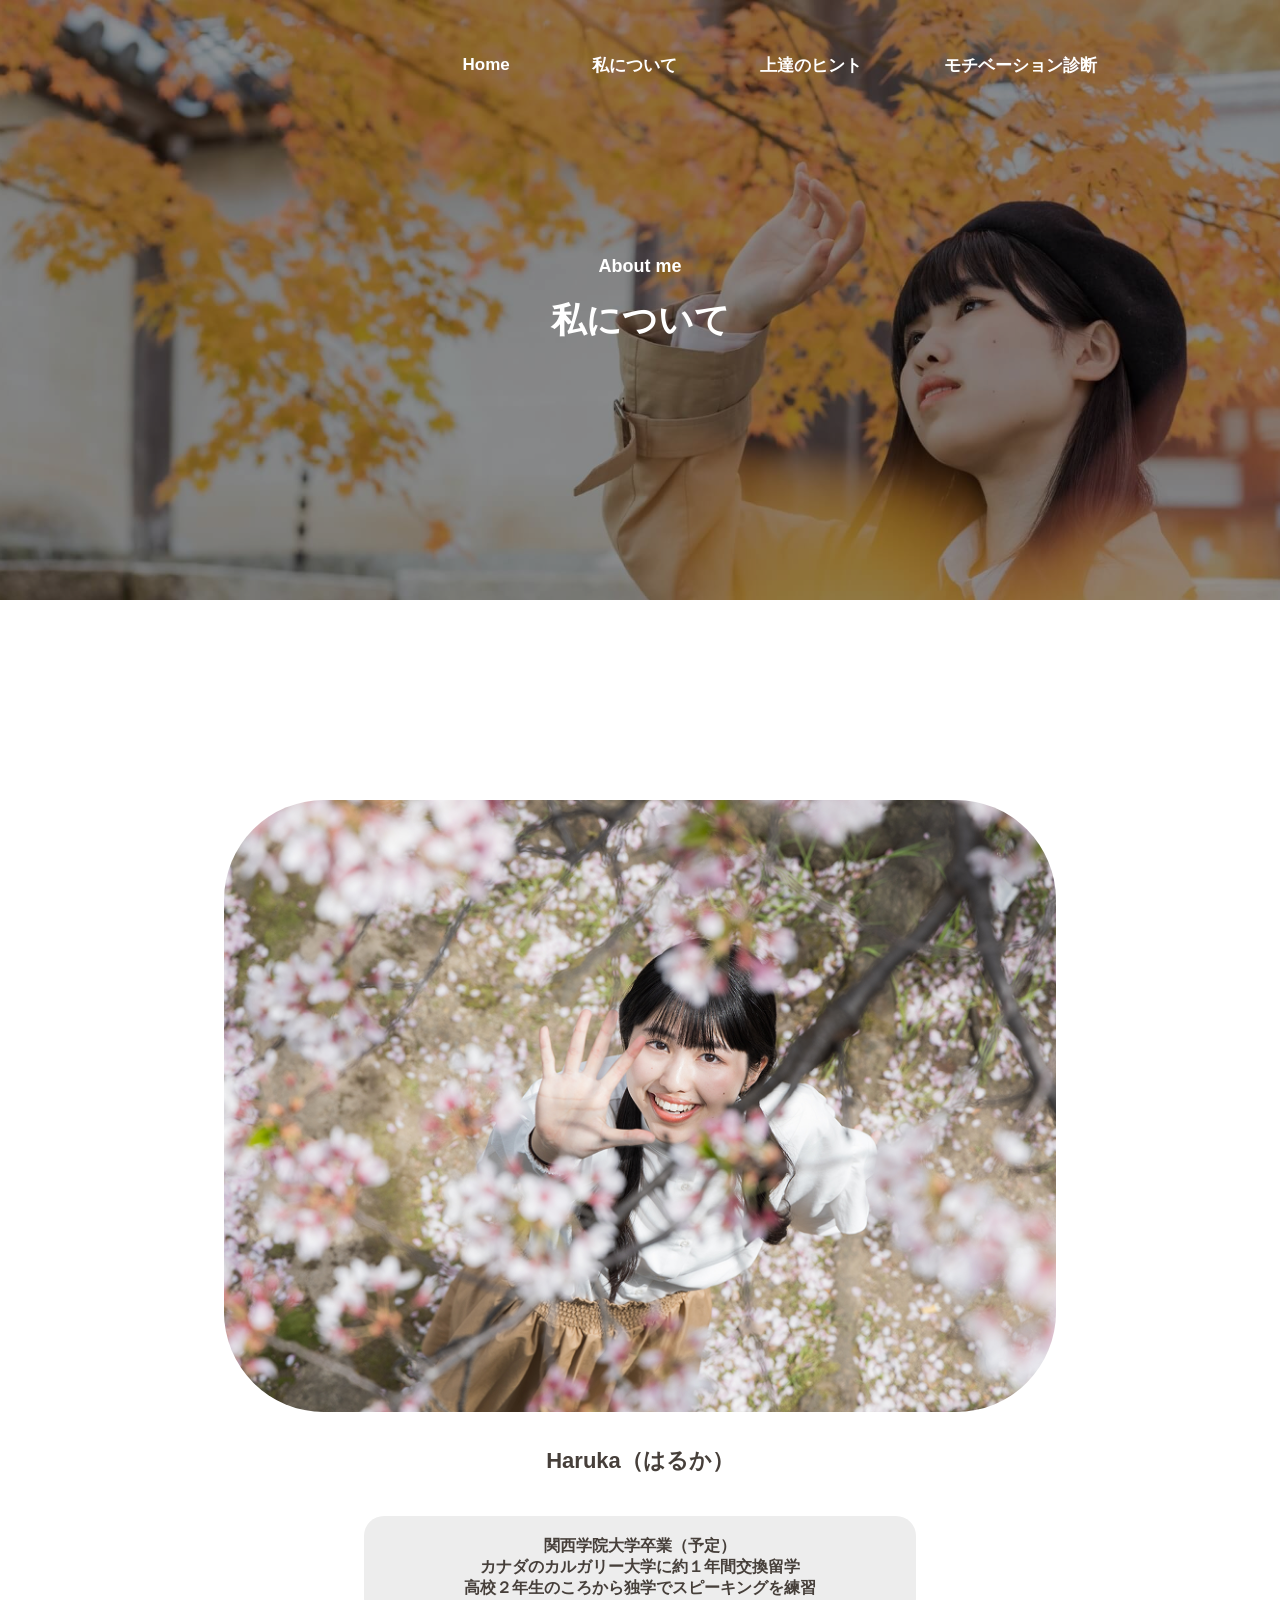
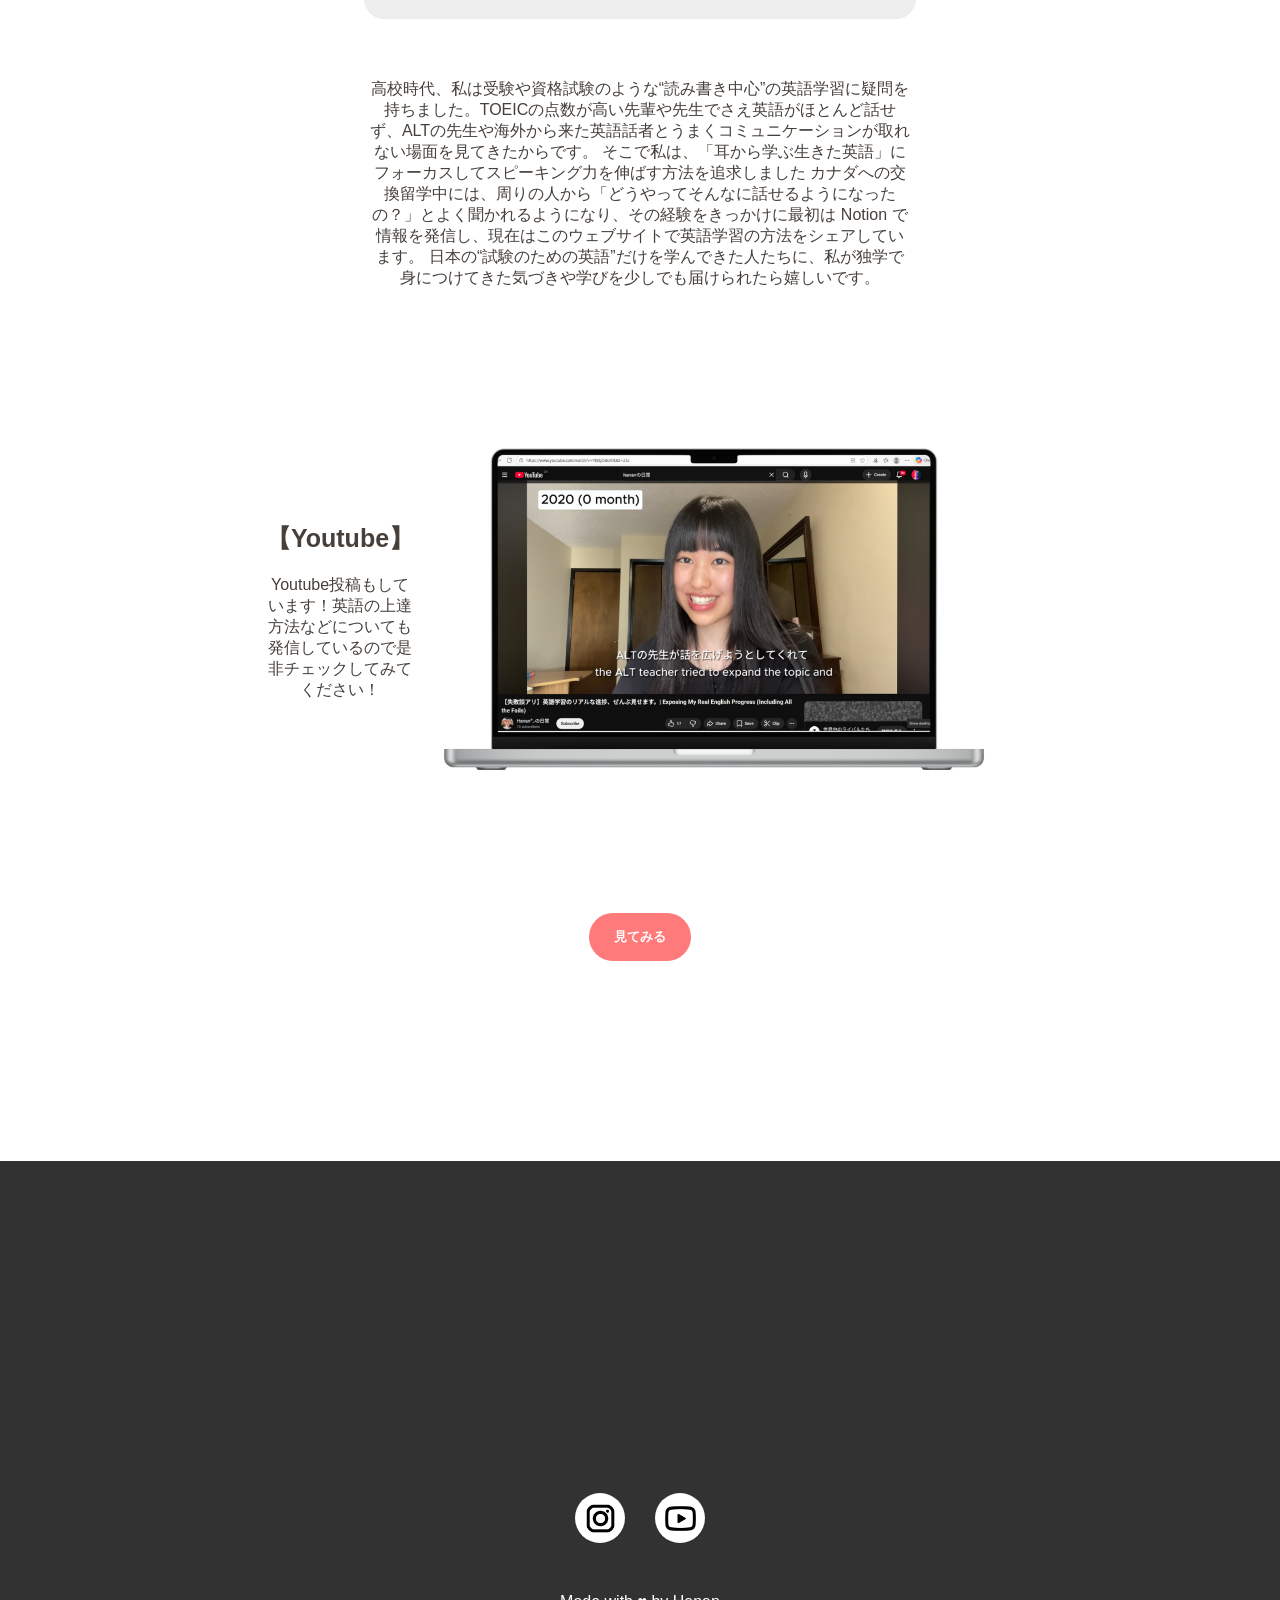
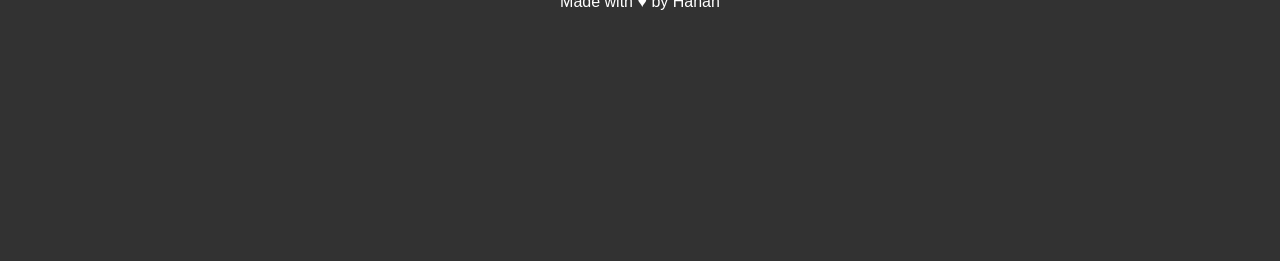
<file: aboutme.html>
<!DOCTYPE html>
<html lang="en">
<head>
    <meta charset="UTF-8">
    <meta name="viewport" content="width=device-width, initial-scale=1.0">
    <title>Document</title>
    <link rel="stylesheet" href="style/general.css">
    <link rel="stylesheet" href="style/nav.css">
    <link rel="stylesheet" href="style/footer.css">
    <link rel="stylesheet" href="style/hero-second.css">
    <link rel="stylesheet" href="style/motivation.css">
    <link rel="stylesheet" href="style/aboutme.css">
</head>
<body>

    <header class="nav">
            <div class="blank">
                
            </div>
        <div class="nav-content">
            
            <a href="index.html">
            <div class="home">
                Home
            </div>
            </a>
            <a href="aboutme.html">
            <div class="about-me">
                私について
            </div>
            </a>
            <a href="tips.html">
            <div class="tips">
                上達のヒント
            </div>
            </a>
            <a href="motivation.html">
            <div class="quiz">
                モチベーション診断
            </div>
            </a>
            
        </div>
    </header>

    <div class="hero-title">

        <div class="tips-subtitle">
            About me
        </div>

        <div class="tips-title">
            私について
        </div>

    </div>

    <div class="whole-section ">

        <div class="profile-container">
            <img class="profile" src="hero/profile.png" alt="">
        </div>

        <div class="myname">
            Haruka（はるか）
        </div>

        <div class="history">
            <div>関西学院大学卒業（予定）</div>
            <div>カナダのカルガリー大学に約１年間交換留学</div>
            <div>高校２年生のころから独学でスピーキングを練習</div>
        </div>

        <div class="details">
            高校時代、私は受験や資格試験のような“読み書き中心”の英語学習に疑問を持ちました。TOEICの点数が高い先輩や先生でさえ英語がほとんど話せず、ALTの先生や海外から来た英語話者とうまくコミュニケーションが取れない場面を見てきたからです。
            そこで私は、「耳から学ぶ生きた英語」にフォーカスしてスピーキング力を伸ばす方法を追求しました カナダへの交換留学中には、周りの人から「どうやってそんなに話せるようになったの？」とよく聞かれるようになり、その経験をきっかけに最初は Notion で情報を発信し、現在はこのウェブサイトで英語学習の方法をシェアしています。
            日本の“試験のための英語”だけを学んできた人たちに、私が独学で身につけてきた気づきや学びを少しでも届けられたら嬉しいです。
        </div>




        <div class="youtube-con">
            
            <div class="youtube-container">
                <div class="text-container">
                    <div class="youtube">
                        【Youtube】
                    </div>
                    <div>
                        Youtube投稿もしています！英語の上達方法などについても発信しているので是非チェックしてみてください！
                    </div>
                </div>

                <div class="video-container">
                    <img class="video" src="picture/Untitled design (5).png" alt="">
                </div>
                
            </div>

            <a href="https://youtube.com/@hanan-dailylife?si=jyUgmXp4nMcUniFs">
                <div>
                    <button class="button-youtube">
                        見てみる
                    </button>
                </div>
            </a>

        </div>





    </div>

















    <footer class="footer">
        

        <div class="footer-flexbox">
            <div class="footer-flexbox-second">

                <div class="footer-icons">
                    <a href="https://www.instagram.com/mikanharuka/">
                    <div class="footer-insta">
                        <img class="footer-img" src="picture/flowbite--instagram-solid.png" alt="">
                    </div>
                    </a>

                    <a href="https://youtube.com/@hanan-dailylife?si=mAA1ZLedmmqR9zap">
                    <div class="footer-insta">
                        <img class="footer-img" src="picture/mingcute--youtube-line.png" alt="">
                    </div>
                    </a>
                </div>

                <div>
                    Made with ♥ by Hanan
                </div>
            
            </div>
    </div>



    </footer>























    
</body>
</html>
</file>
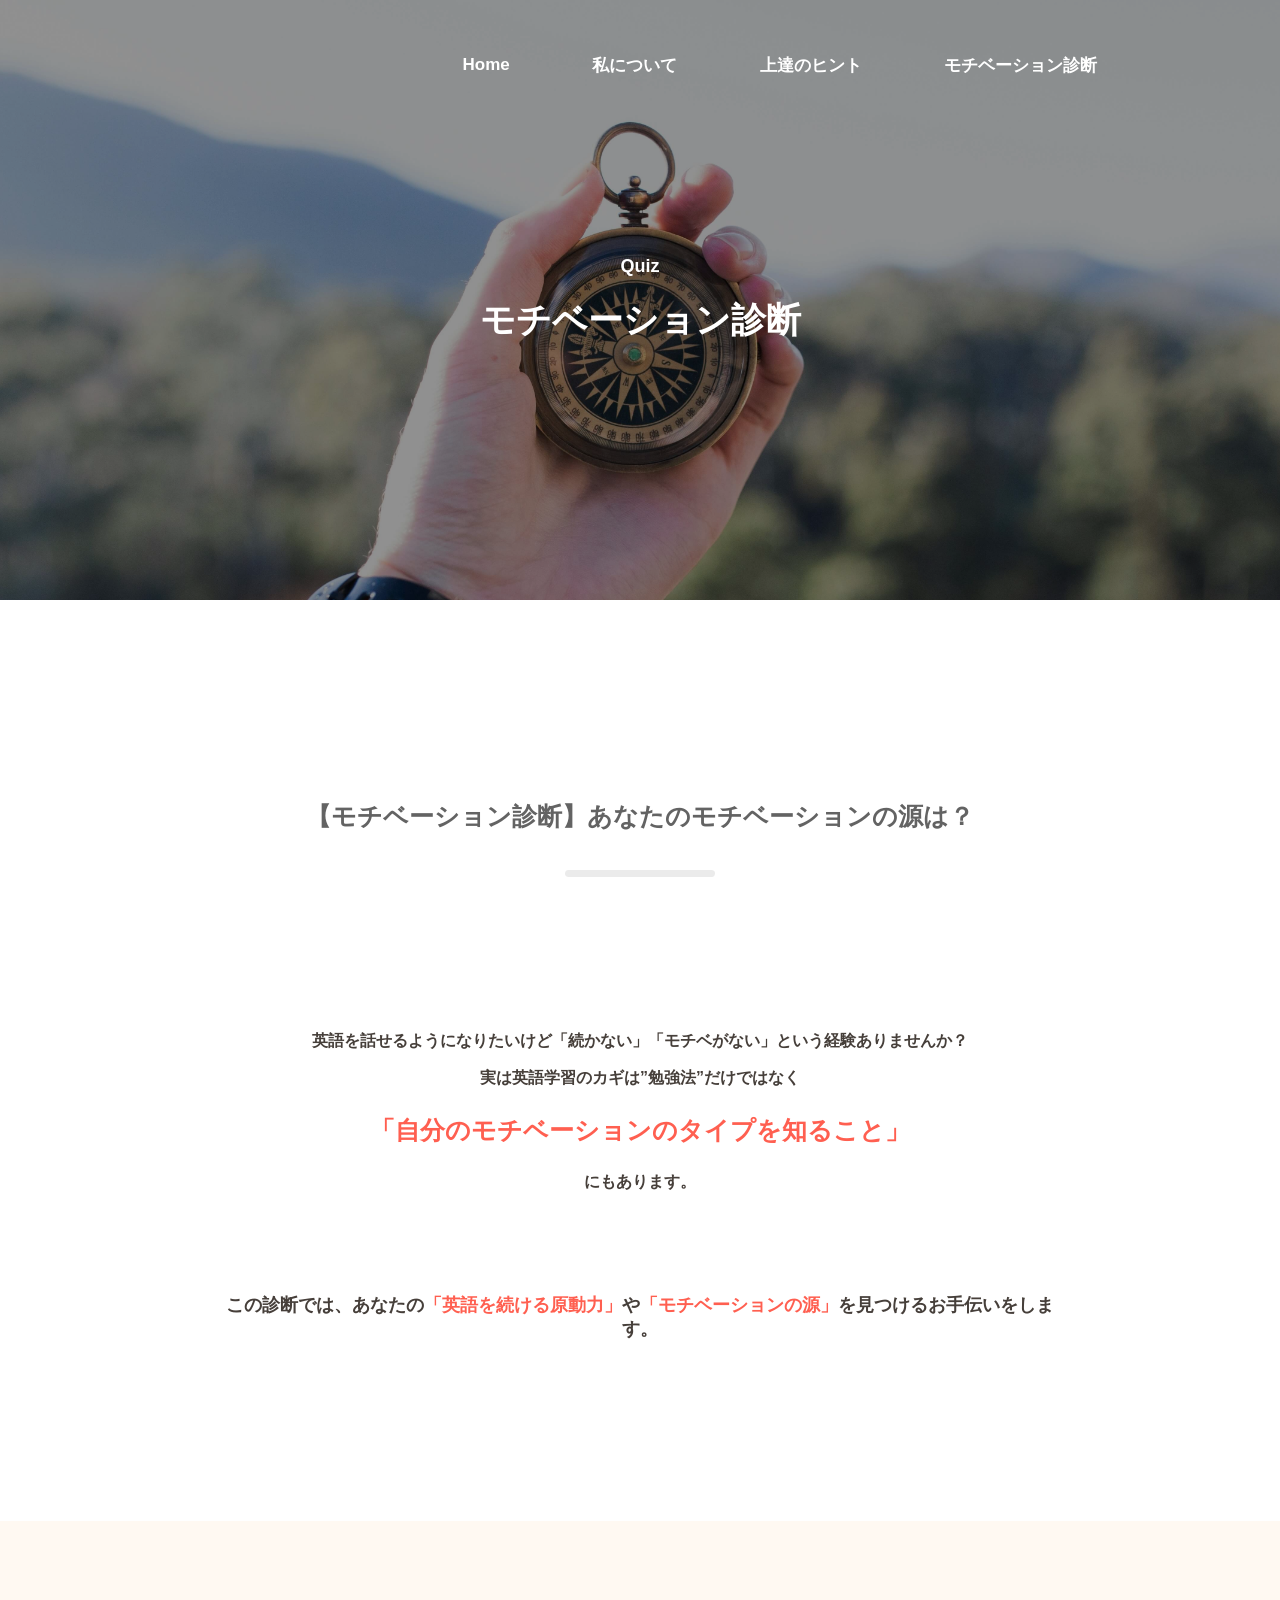
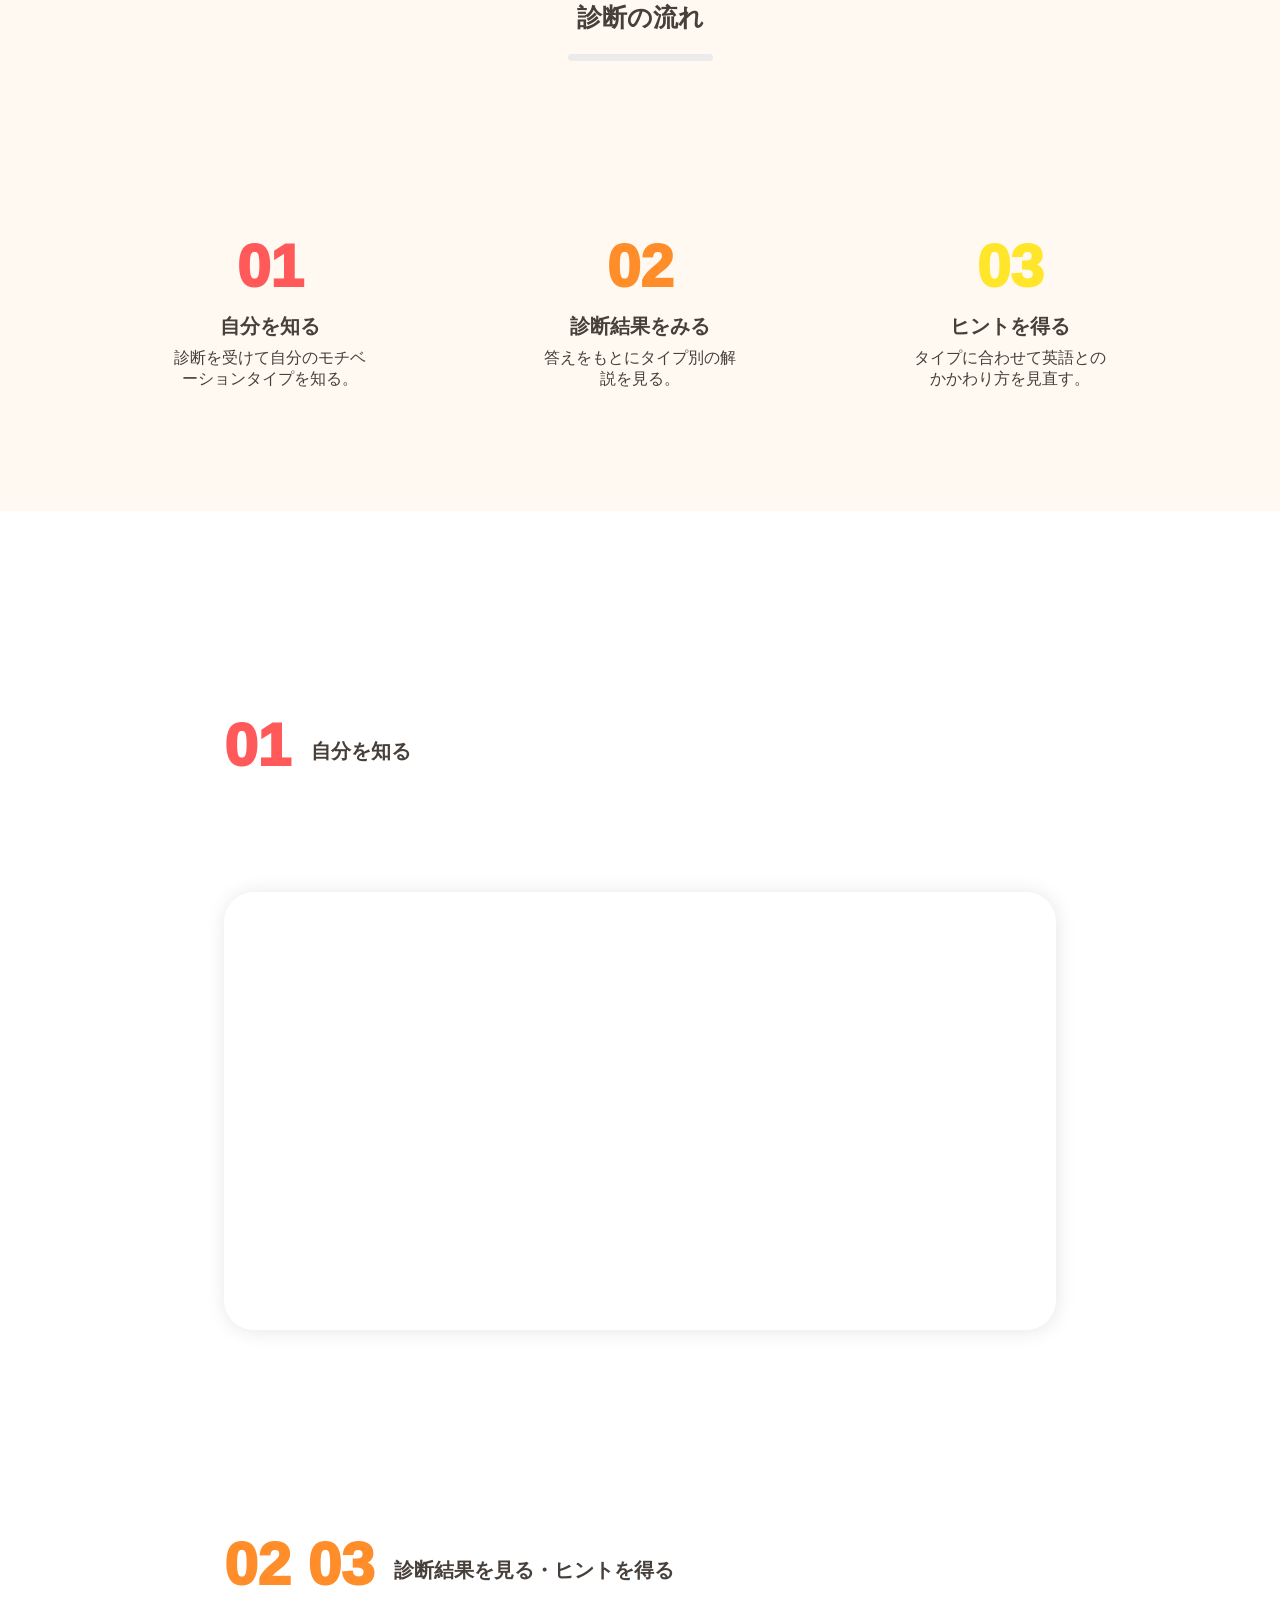
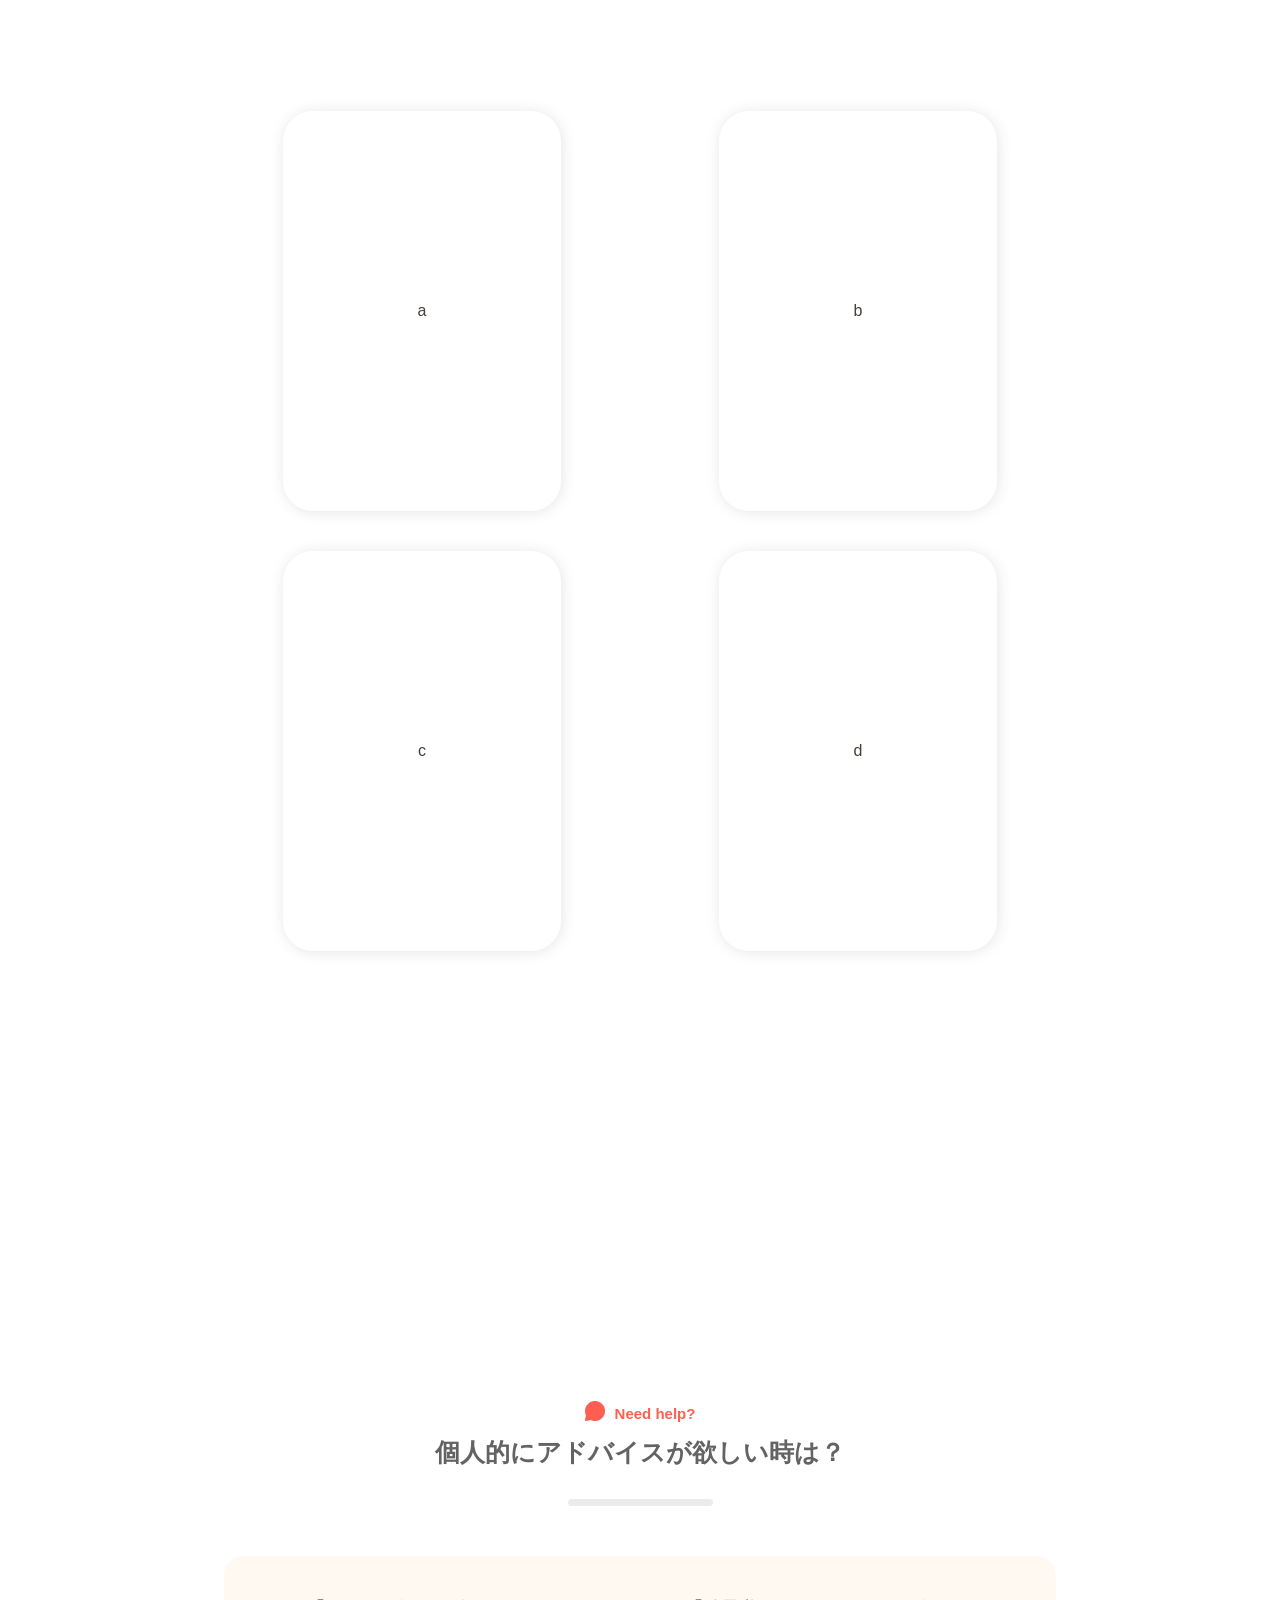
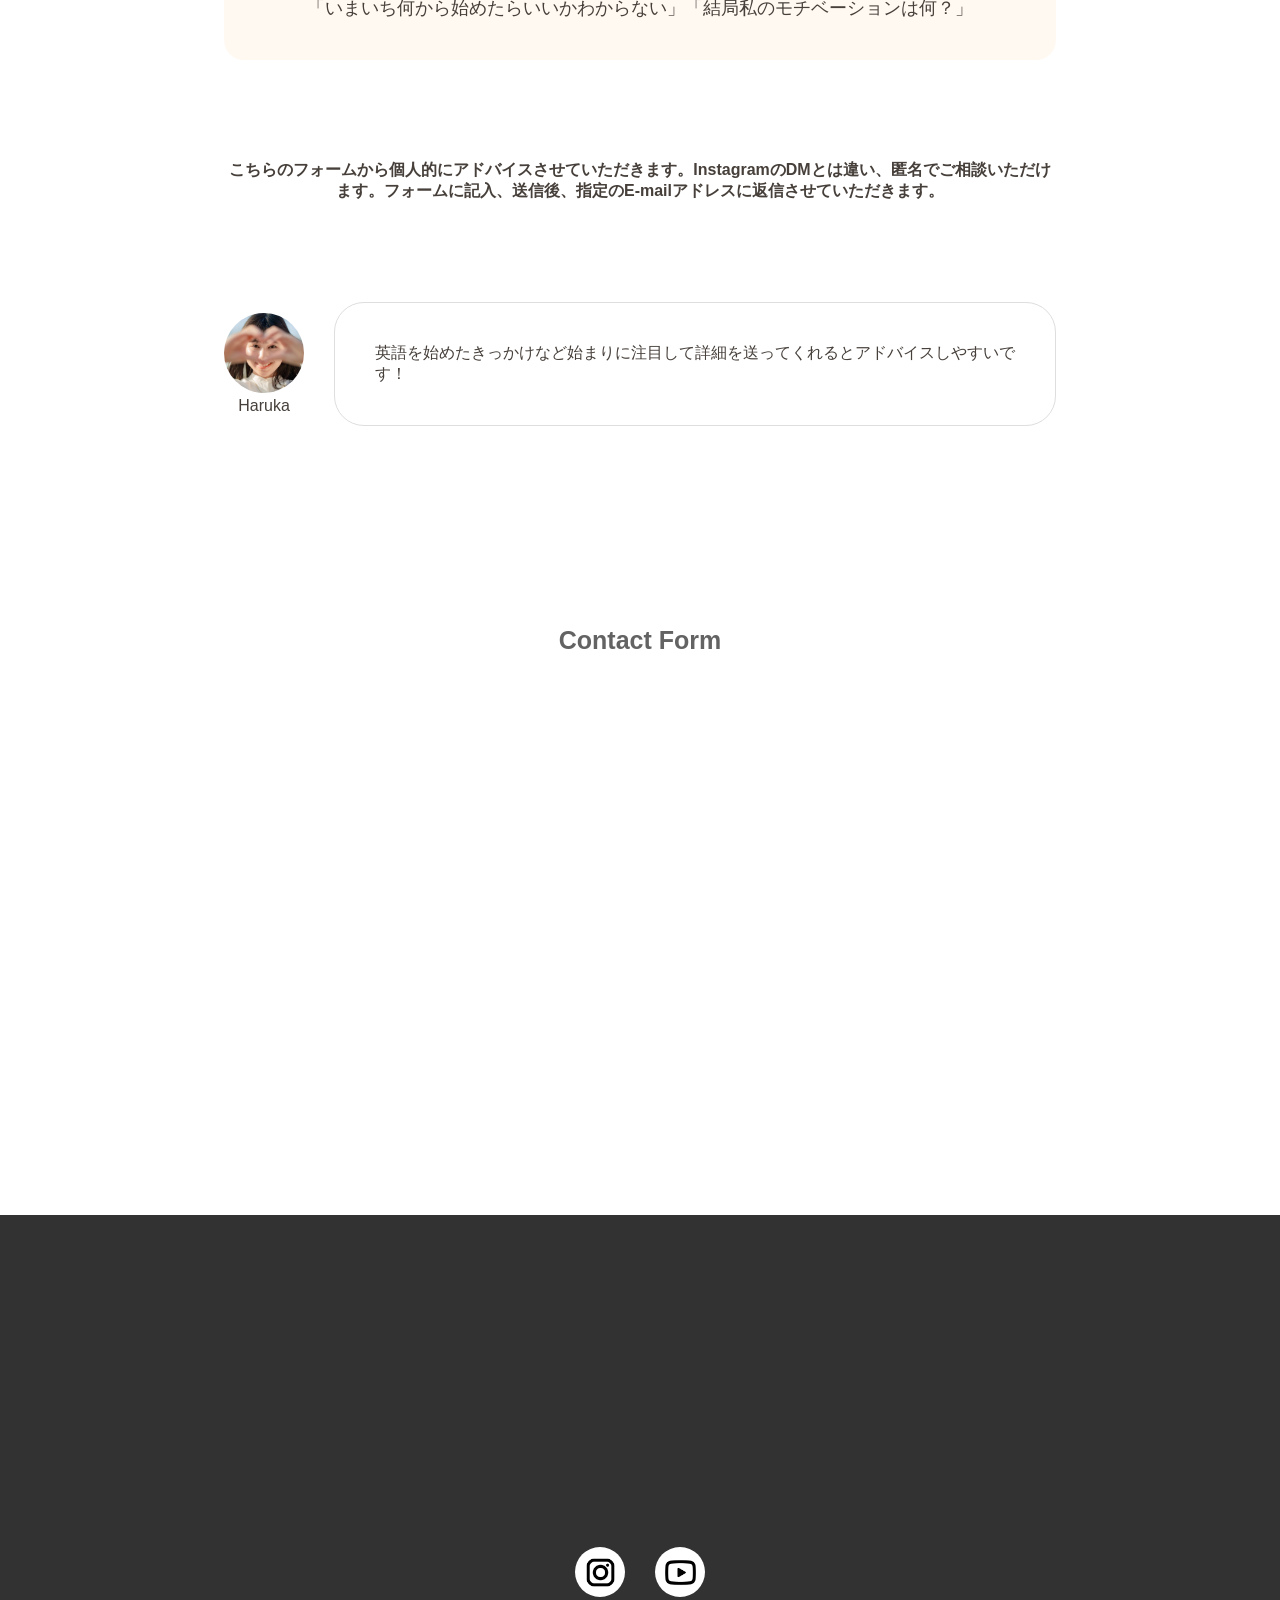
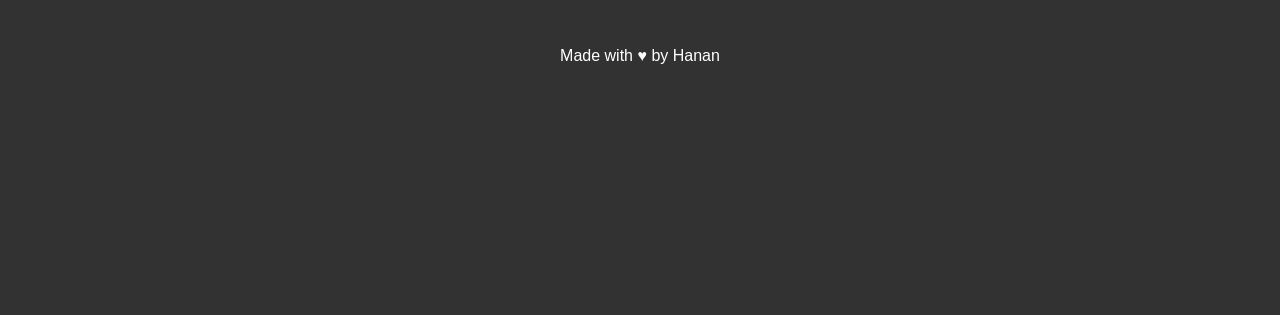
<file: motivation.html>
<!DOCTYPE html>
<html lang="en">
<head>
    <meta charset="UTF-8">
    <meta name="viewport" content="width=device-width, initial-scale=1.0">
    <title>モチベーション診断_あなたのモチベーションの源は？</title>
     <link rel="stylesheet" href="style/general.css">
    <link rel="stylesheet" href="style/nav.css">
    <link rel="stylesheet" href="style/footer.css">
    <link rel="stylesheet" href="style/motivation.css">
    <link rel="stylesheet" href="style/hero-second.css">

</head>
<body>
    
    <header class="nav">
            <div class="blank">
                
            </div>
        <div class="nav-content">
            
            <a href="index.html">
            <div class="home">
                Home
            </div>
            </a>
            <a href="aboutme.html">
            <div class="about-me">
                私について
            </div>
            </a>
            <a href="tips.html">
            <div class="tips">
                上達のヒント
            </div>
            </a>
            <a href="motivation.html">
            <div class="quiz">
                モチベーション診断
            </div>
            </a>
            
        </div>
    </header>

    <div class="hero-title">

        <div class="tips-subtitle">
            Quiz
        </div>

        <div class="tips-title">
            モチベーション診断
        </div>

    </div>

    <div class="whole-section">
        <div class="main-title">
            【モチベーション診断】あなたのモチベーションの源は？
        </div>

        <div class="line-container">
            <div class="line">
                <img class="line-pic" src="picture/line1.png" alt="">
            </div>
        </div>

        <div class="main-subtitle">英語を話せるようになりたいけど「続かない」「モチベがない」という経験ありませんか？

        <p>実は英語学習のカギは”勉強法”だけではなく
        </p>

        <p class="highlight-second">「自分のモチベーションのタイプを知ること」</p>
        
        にもあります。
        </div>

        <div class="second-subtitle">
            この診断では、あなたの<span class="highlight">「英語を続ける原動力」</span>や<span class="highlight">「モチベーションの源」</span>を見つけるお手伝いをします。
        </div>
    </div>


        <div class="flow-entire-flexbox">


            <div class="flow-title">
                <div class="flow-text-title">
                    診断の流れ
                </div>
                <div>
                    <img class="line" src="picture/line3.png" alt="">
                </div>
            </div>

            <div class="flow-flexbox">

                <div class="number-container">
                    <div class="number">
                        01
                    </div>

                    <div class="number-title">
                        自分を知る
                    </div>

                    <div class="number-subtitle">
                        診断を受けて自分のモチベーションタイプを知る。
                    </div>
                </div>


                <div class="number-container">
                    <div class="number-second">
                        02
                    </div>

                    <div class="number-title">
                        診断結果をみる
                    </div>

                    <div class="number-subtitle">
                        答えをもとにタイプ別の解説を見る。
                    </div>
                </div>


                <div class="number-container">
                    <div class="number-third">
                        03
                    </div>

                    <div class="number-title">
                        ヒントを得る
                    </div>

                    <div class="number-subtitle">
                        タイプに合わせて英語とのかかわり方を見直す。

                    </div>
                </div>
            
            </div>

        </div>
        




        <div class="whole-section">


            <div class="first-flow-number">

                <div class="number">
                    01
                </div>

                <div class="first-flow-title">
                自分を知る
                </div>
            </div>



            <div class="survey">
                <iframe data-tally-src="https://tally.so/embed/w8v26x?alignLeft=1&hideTitle=1&transparentBackground=1&dynamicHeight=1" loading="lazy" width="100%" height="334" frameborder="0" marginheight="0" marginwidth="0" title="モチベーション診断"></iframe>
<script>var d=document,w="https://tally.so/widgets/embed.js",v=function(){"undefined"!=typeof Tally?Tally.loadEmbeds():d.querySelectorAll("iframe[data-tally-src]:not([src])").forEach((function(e){e.src=e.dataset.tallySrc}))};if("undefined"!=typeof Tally)v();else if(d.querySelector('script[src="'+w+'"]')==null){var s=d.createElement("script");s.src=w,s.onload=v,s.onerror=v,d.body.appendChild(s);}</script>
            </div>



            <div class="first-flow-number">

                <div class="number-second">
                    02 03
                </div>

                <div class="first-flow-title">
                診断結果を見る・ヒントを得る
                </div>
            </div>

            <div class="result-container ">

                <div class="result-card">
                    a

                </div>

                <div class="result-card">
                    b

                </div>
                
                <div class="result-card">
                    c

                </div>
                
                <div class="result-card">
                    d

                </div>

            </div>


    
            <div class="flexbox-help-subtitle">
                <div>
                    <img class="comment" src="picture/comment.png" alt="">
                </div>

                <div class="need-help">
                    Need help?
                </div>
            </div>

            <div class="help-title">
                個人的にアドバイスが欲しい時は？
            </div>

            <div class="line-container" >
                <img src="picture/line4.png" alt="">
            </div>

            <div class="help-comment">
                「いまいち何から始めたらいいかわからない」「結局私のモチベーションは何？」
            </div>

            <div class="help-text">
                こちらのフォームから個人的にアドバイスさせていただきます。InstagramのDMとは違い、匿名でご相談いただけます。フォームに記入、送信後、指定のE-mailアドレスに返信させていただきます。
            </div>

        

            <div class="flexbox-help">
                <div class="haruka">
                    <div>
                        <img class="profile" src="picture/profile (2).jpg" alt="">
                    </div>
                    <div class="haruka-name">
                        Haruka
                    </div>
                </div>

                <div class="profile-comment">
                    英語を始めたきっかけなど始まりに注目して詳細を送ってくれるとアドバイスしやすいです！
                </div>
            </div>

            <div class="contact-text">
                Contact Form
            </div>

            <div class="contact">
                <iframe data-tally-src="https://tally.so/embed/3NKMkb?alignLeft=1&hideTitle=1&transparentBackground=1&dynamicHeight=1" loading="lazy" width="100%" height="276" frameborder="0" marginheight="0" marginwidth="0" title="Contact form
                "></iframe>
                <script>var d=document,w="https://tally.so/widgets/embed.js",v=function(){"undefined"!=typeof Tally?Tally.loadEmbeds():d.querySelectorAll("iframe[data-tally-src]:not([src])").forEach((function(e){e.src=e.dataset.tallySrc}))};if("undefined"!=typeof Tally)v();else if(d.querySelector('script[src="'+w+'"]')==null){var s=d.createElement("script");s.src=w,s.onload=v,s.onerror=v,d.body.appendChild(s);}</script>
            </div>





















        </div>


        <footer class="footer">
        

        <div class="footer-flexbox">
            <div class="footer-flexbox-second">

                <div class="footer-icons">
                    <a href="https://www.instagram.com/mikanharuka/">
                    <div class="footer-insta">
                        <img class="footer-img" src="picture/flowbite--instagram-solid.png" alt="">
                    </div>
                    </a>

                    <a href="https://youtube.com/@hanan-dailylife?si=mAA1ZLedmmqR9zap">
                    <div class="footer-insta">
                        <img class="footer-img" src="picture/mingcute--youtube-line.png" alt="">
                    </div>
                    </a>
                </div>

                <div>
                    Made with ♥ by Hanan
                </div>
            
            </div>
    </div>



    </footer>

























    




</body>
</html>
</file>
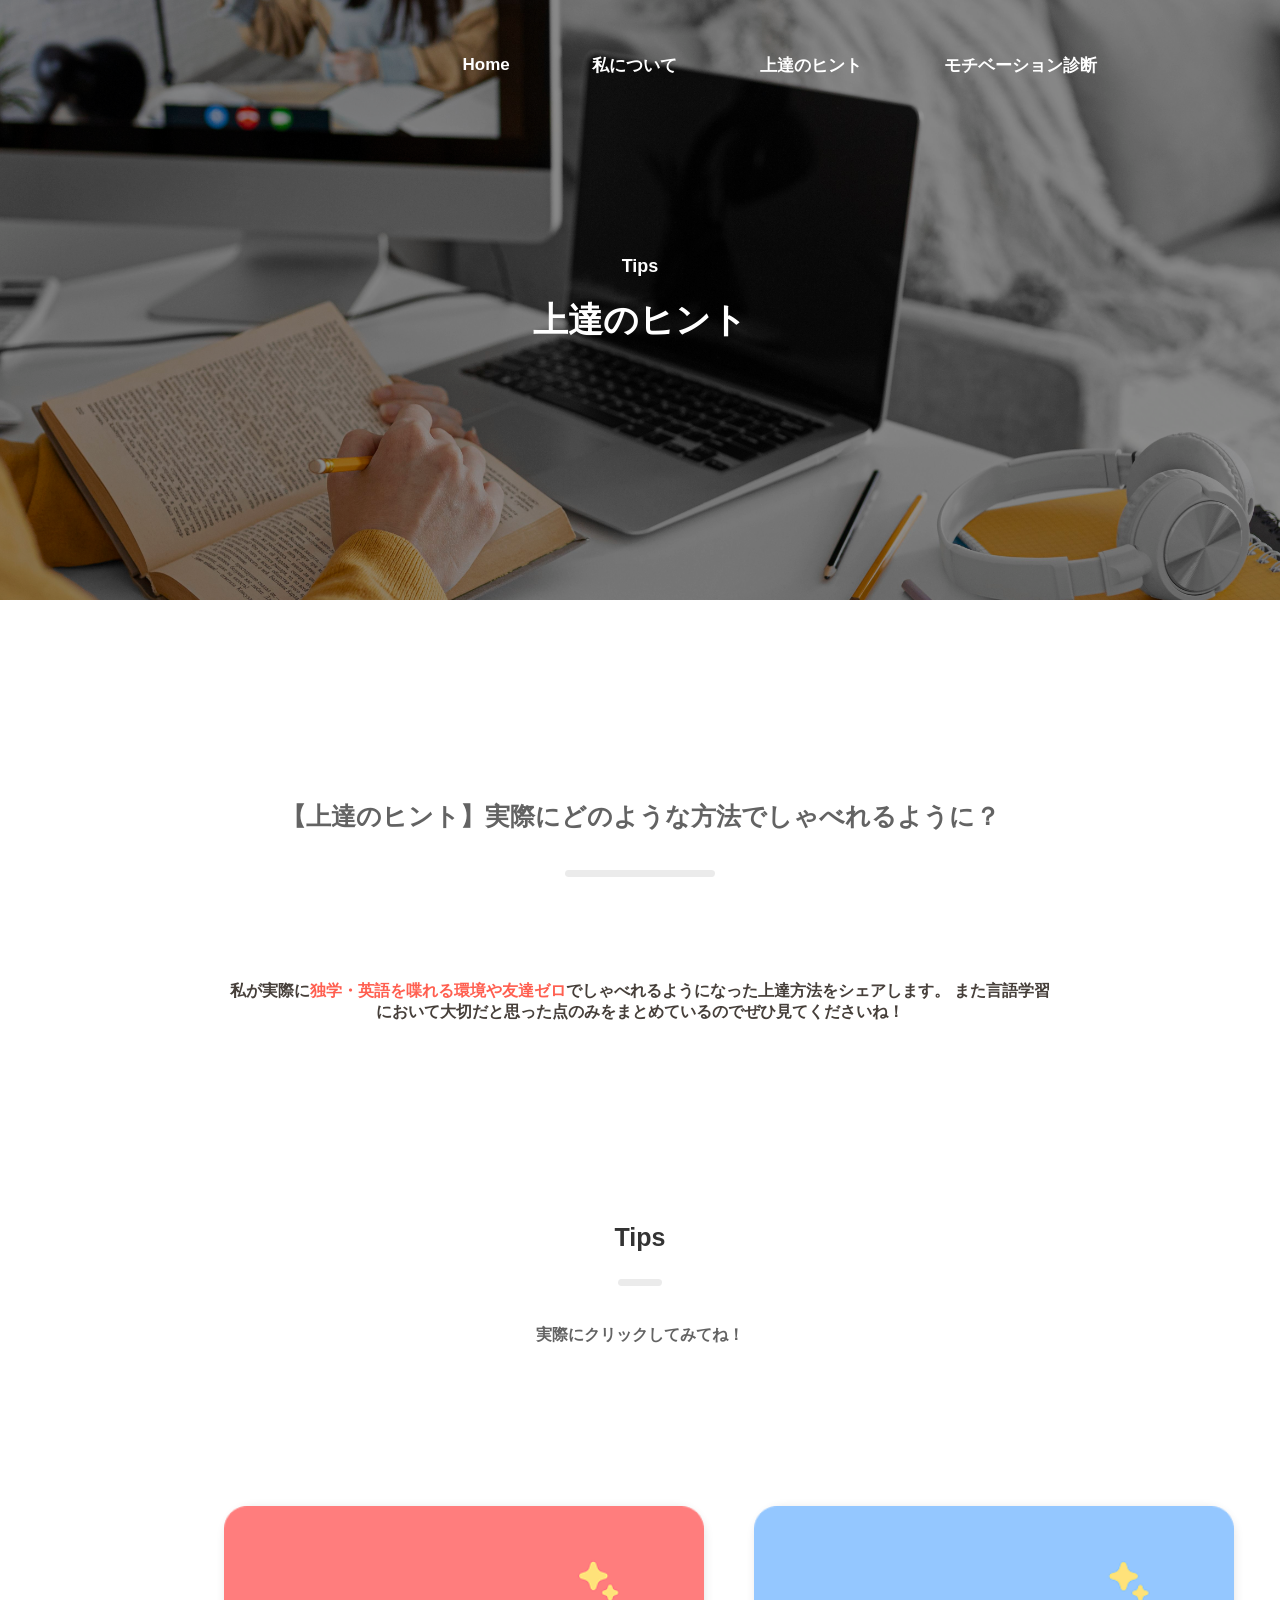
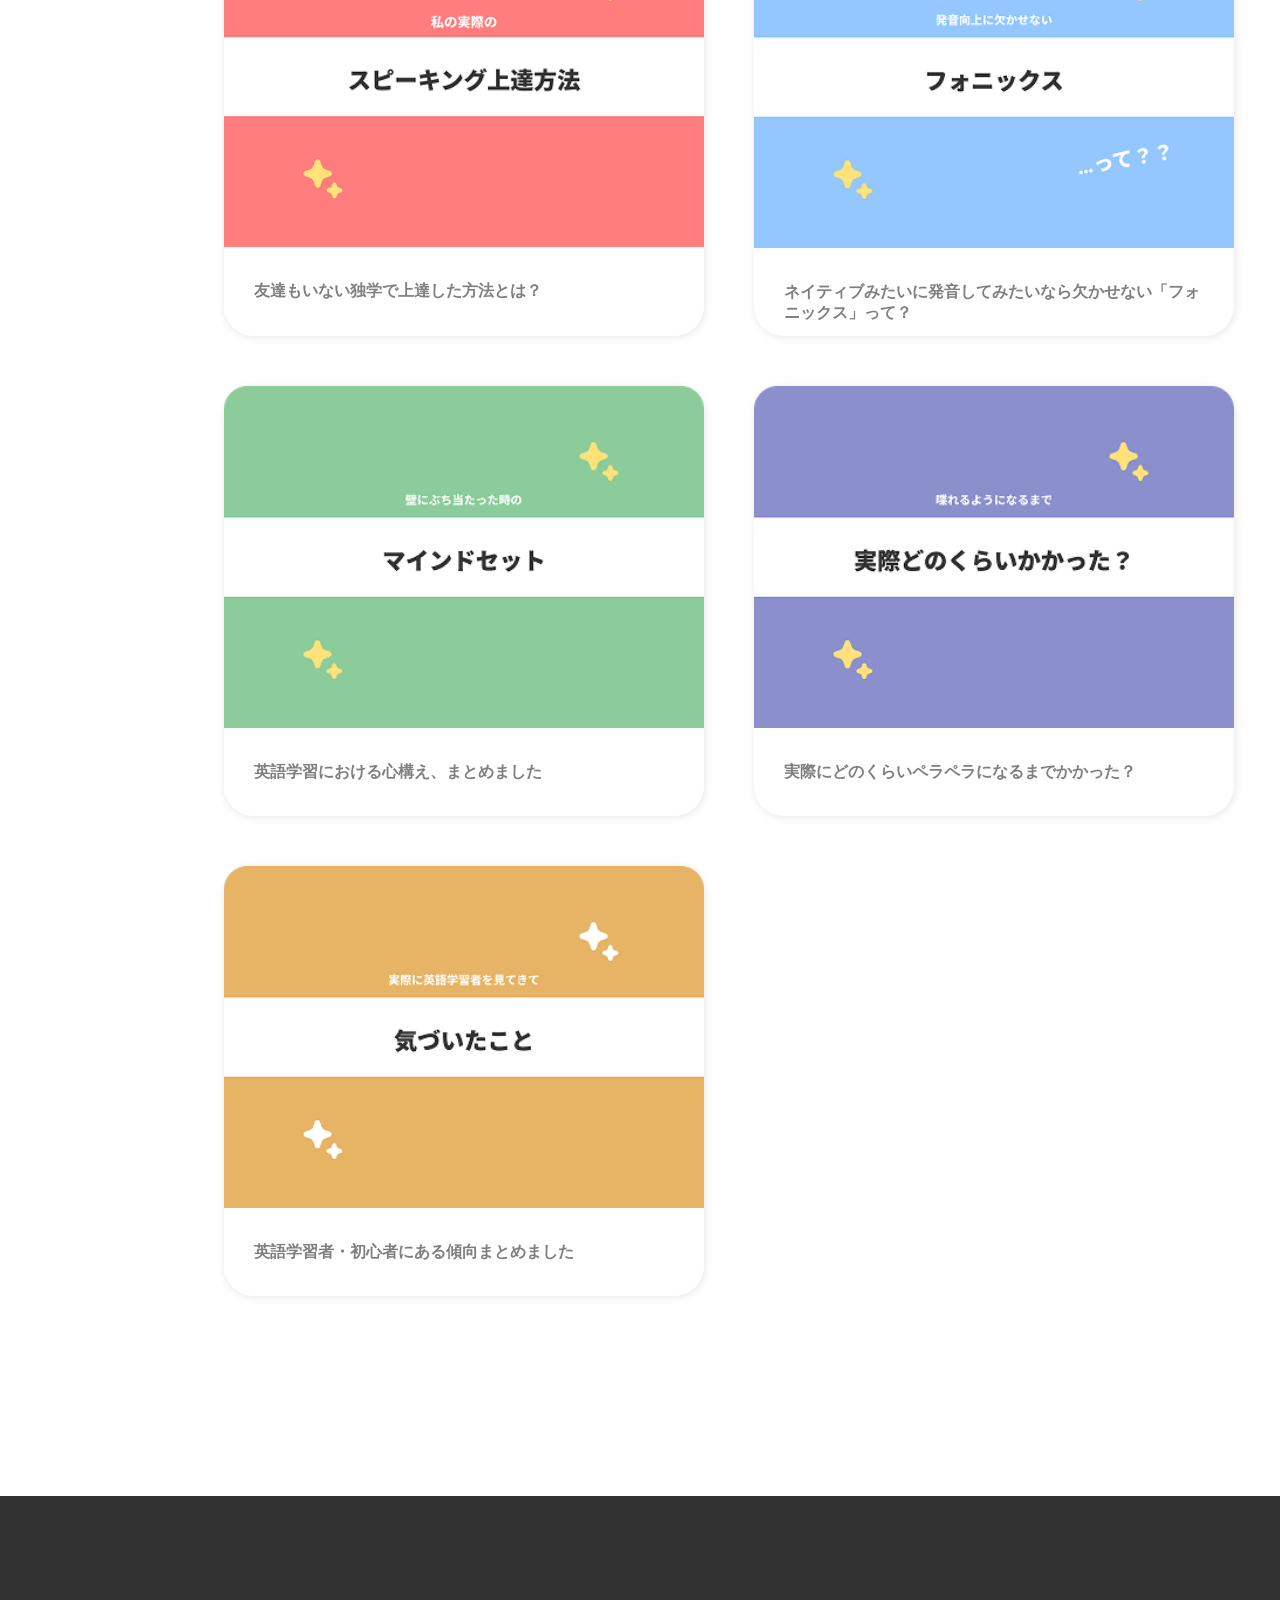
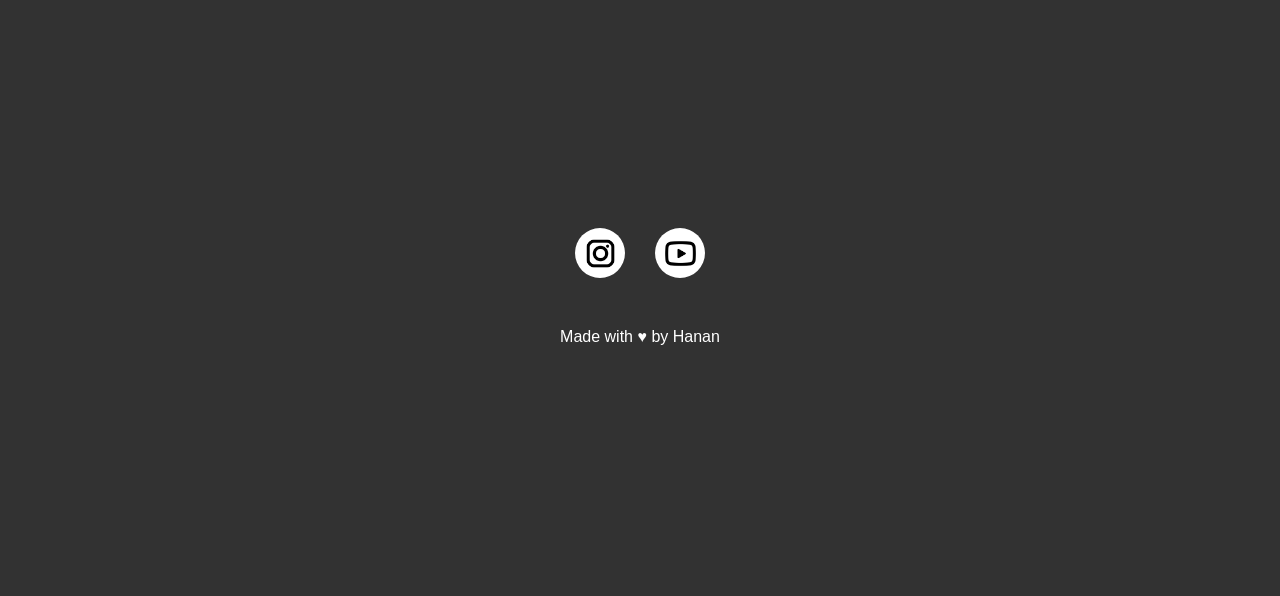
<file: tips.html>
<!DOCTYPE html>
<html lang="en">
<head>
    <meta charset="UTF-8">
    <meta name="viewport" content="width=device-width, initial-scale=1.0">
    <title>Document</title>

    <link rel="stylesheet" href="style/nav.css">
    <link rel="stylesheet" href="style/footer.css">
    <link rel="stylesheet" href="style/tips.css">
    <link rel="stylesheet" href="style/hero-second.css">
    <link rel="stylesheet" href="style/general.css">

</head>
<body>

    <header class="nav">
            <div class="blank">
                
            </div>
        <div class="nav-content">
            
            <a href="index.html">
            <div class="home">
                Home
            </div>
            </a>
            <a href="aboutme.html">
            <div class="about-me">
                私について
            </div>
            </a>
            <a href="tips.html">
            <div class="tips">
                上達のヒント
            </div>
            </a>
            <a href="motivation.html">
            <div class="quiz">
                モチベーション診断
            </div>
            </a>
            
        </div>
    </header>

    <div class="hero-title">

        <div class="tips-subtitle">
            Tips
        </div>

        <div class="tips-title">
            上達のヒント
        </div>

    </div>


    <div class="whole-section">
        <div class="main-title">
            【上達のヒント】実際にどのような方法でしゃべれるように？
        </div>

        <div class="line-container">
            <div class="line">
                <img class="line-pic" src="/picture/line1.png" alt="">
            </div>
        </div>

        <div class="main-subtitle">私が実際に<span class="highlight">独学・英語を喋れる環境や友達ゼロ</span>でしゃべれるようになった上達方法をシェアします。

        また言語学習において大切だと思った点のみをまとめているのでぜひ見てくださいね！
        </div>


        <div class="tips-second-subtitle">

        <div class="title-content">
            Tips
        </div>

        <div>
            <img  src="picture/line2.png" alt="">
        </div>

        <div class="click">
            実際にクリックしてみてね！
        </div>

        </div>

        <div class="image-container">

            <a href="https://gabby-band-431.notion.site/124b2f379b7480c491afcc154fa23306">
            <div class="image-card">
                <img class="tips-image" src="picture/redt.png" alt="">
                <div class="card-text">
                    友達もいない独学で上達した方法とは？
                </div>
            </div>
            </a>
            <a href="https://gabby-band-431.notion.site/1a3b2f379b74802bb13fe927239ca87f">
            <div class="image-card">
                <div>
                    <img class="tips-image" src="picture/blue.png" alt="">
                </div>
                <div class="card-text">
                    ネイティブみたいに発音してみたいなら欠かせない「フォニックス」って？
                </div>
                </div>
                </a>
                <a href="https://gabby-band-431.notion.site/abd0f8d1d7ef4410886745899690bcad">
            <div class="image-card">
            <div>
                <img class="tips-image" src="picture/green.png" alt="">
            </div>
            <div class="card-text">
                    英語学習における心構え、まとめました
                </div>
            </div>
            </a>
            <a href="https://gabby-band-431.notion.site/d6e5d3de9eda4fe58525db14f240deda">
            <div class="image-card">
            <div>
                <img class="tips-image" src="picture/purple.png" alt="">
            </div>
            <div class="card-text">
                    実際にどのくらいペラペラになるまでかかった？
                </div>
            </div>
            </a>
            <div class="image-card">
            <div>
                <img class="tips-image" src="picture/yellow.png" alt="">
            </div>
            <div class="card-text">
                    英語学習者・初心者にある傾向まとめました
                </div>
            </div>

        </div>

        



    </div>

    <footer class="footer">
        

        <div class="footer-flexbox">
            <div class="footer-flexbox-second">

                <div class="footer-icons">
                    <a href="https://www.instagram.com/mikanharuka/">
                    <div class="footer-insta">
                        <img class="footer-img" src="picture/flowbite--instagram-solid.png" alt="">
                    </div>
                    </a>

                    <a href="https://youtube.com/@hanan-dailylife?si=mAA1ZLedmmqR9zap">
                    <div class="footer-insta">
                        <img class="footer-img" src="picture/mingcute--youtube-line.png" alt="">
                    </div>
                    </a>
                </div>

                <div class="footer-text">
                    Made with ♥ by Hanan
                </div>
            
            </div>
    </div>



    </footer>


    
    
</body>
</html>
</file>
<file: style/general.css>
body {
    margin: 0;
    font-family: Arial, Helvetica, sans-serif;

    color: rgb(70, 63, 58);

    
}

a {
    text-decoration: none;
    color: inherit;
}
</file>
<file: style/nav.css>
.nav {
    display: flex;
    flex-direction: row;
    justify-content: end;
    background: transparent;

    padding-top: 50px;

    position: absolute;
    right: 0;
    left: 0;
    top: 0;
    height: 30px;


    z-index: 9999;

}

.blank {
    display: flex;
    flex: 1;
}

.nav-content {
    display: flex;
    flex-direction: row;
    width: 800px;
    justify-content: space-evenly;
    align-items: center;

    margin-right: 100px;

    color: white;
    font-weight: bold;
    font-size: 17px;
}

.about-me {
    color: white;
    
}

.home,.about-me,.tips,.quiz,.contact {
    cursor: pointer;
    transition: font-size 0.3s;
}

.home:hover,.about-me:hover,.tips:hover,.quiz:hover,.contact:hover {
    font-size: 21px;
}



@media (max-width: 600px) {
    .nav-content {
        margin-right: 0px;
    }


    .nav-content {
        display: flex;
        flex-direction: row;

        justify-content: space-evenly;

        margin-right: 0px;

        font-size: 11px;
        font-weight: bold;
    }
}
</file>
<file: style/footer.css>
.footer {
    background-color: rgb(50, 50, 50);
    color: white;
}

.footer-flexbox {
    display: flex;
    flex-direction: column;
    flex-wrap: wrap;

    justify-content: center;
    align-items: center;

    height: 700px;

    position: relative;
}

.footer-icons {
    display: flex;
    flex-direction: row;

    gap: 30px;

    justify-content: center;

    margin-bottom: 50px;
}

.footer-insta {
    display: flex;
    flex-direction: column;

    align-items: center;
    justify-content: center;


    background-color: white;
    border-radius: 100px;

    width: 50px;
    height: 50px;

    cursor: pointer;

}

.footer-flexbox-second {
    position: absolute;

    bottom: 250px;
}

.footer-img {
    width: 37px;
}
</file>
<file: style/hero-second.css>
.hero-title {

    display: flex;
    flex-direction: column;

    align-items: center;
    justify-content: center;


    background-repeat: no-repeat;
    background-position: center;
    background-attachment: fixed;
    background-size: cover;

    background-color: rgb(144, 144, 144);
    background-blend-mode: multiply;

    color: white;

    height: 600px;

    margin-bottom: 200px;

    
}

.tips-subtitle {
    font-size: 18px;
    font-weight: bold;
    padding-bottom: 20px;
}

.tips-title {
    font-size: 35px;

    font-weight: bold;
}
</file>
<file: style/motivation.css>
.hero-title {
        background-image: url(../picture/compass.jpg);
        background-size: cover;
        background-position: center;

}

.whole-section {
    width: 65%;
    margin: 0 auto;

    
}

.whole-section-survey {
    width: 65%;
    margin: 0 auto;
}

.main-title {
    font-size: 25px;
    font-weight: bold;

    text-align: center;

    margin-bottom: 30px;

    color: rgb(99, 99, 99);


}

.main-subtitle {
    font-size: 16px;
    margin-top: 100px;

    font-weight: bold;

    text-align: center;
}

.line-pic {
    width: 150px;
    
}

.line-container {

    display: flex;
    
    align-items: center;
    justify-content: center;

    margin-bottom: 150px;

}

.second-subtitle {
        font-size: 18px;
    margin-top: 100px;

    font-weight: bold;

    text-align: center;
}

.highlight-second {
    color: rgb(255, 95, 80);
    font-size: 25px;

}

.highlight {
    color: rgb(255, 95, 80);

}

.flow-entire-flexbox {
    background-color: rgb(255, 249, 242);

    margin-top: 180px;
    padding-top: 80px;
    padding-bottom: 50px;

}

.flow-title {
    display: flex;
    flex-direction: column;

    align-items: center;
    justify-content:center ;
}

.flow-title > div {
    display: flex;
    justify-content: center;
}



.flow-flexbox {
    display: flex;
    flex-direction: row;

    justify-content: space-evenly;
    align-items: center;


    margin-top: 100px;

    height: 300px;
}


.number-container {
    display: flex;
    flex-direction: column;

    justify-content: center;
    align-items: center;

    width: 200px;
}

.flow-text-title {
    font-size: 25px;
    font-weight: bold;

    margin-bottom: 20px;
}

.number {
    font-size: 60px;

    font-weight: 1000;

    color: rgb(255, 89, 89);

    margin-bottom: 12px;
}

.number-second {
    color: rgb(255, 141, 41);
    font-size: 60px;

    font-weight: 1000;
    margin-bottom: 12px;
}

.number-third {
    color: rgb(255, 230, 42);
    font-size: 60px;

    font-weight: 1000;
    margin-bottom: 12px;
}

.number-title {
    font-size: 20px;
    font-weight: bold;

    margin-bottom: 8px;

    text-align: center;

}

.number-subtitle {
    text-align: center;
}


.first-flow-number {

    display: flex;
    flex-direction: row;

    
    align-items: center;
    margin-top: 200px;

}

.first-flow-title {
    font-size: 20px;
    font-weight: bold;

    margin-left: 20px;
}

.survey {
    margin-top: 100px;
    box-shadow: 1px 1px 20px rgba(0, 0, 0, 0.1
    );
    border-radius: 30px;

    padding: 50px;

}


.result-card {

    color: rgb(70, 63, 58);

    display: flex;
    flex-direction: column;

    justify-content: center;
    align-items: center;

    box-shadow: 1px 1px 15px rgba(0, 0, 0, 0.10);

    border-radius: 30px;

    margin: 0 auto;

    width: 70%;
    height: 400px;

    position: relative;

    transition: background-color 0.15s;
}

.color-line {
    position: absolute;

    top: 10%;
    right: 0;
}




.learn-more {
    padding-left: 20px;
    padding-right: 20px;
    padding-bottom: 12px;
    padding-top: 12px;

    border-radius: 30px;
    border: none;

    background-color: rgb(255, 89, 89) ;
    color: white;
    font-weight: bold;

    transition: opacity 0.2s;
}

.learn-more:hover {
    opacity: 0.7;
}


.result-container {
    display: grid;
    grid-template-columns: 1fr 1fr;
    place-items: center;
    

    gap: 40px;
    margin-top: 100px;
}

.result-link {
    width: 100%;
}

.result-link div {
    display: flex;
    justify-content: center;
    align-items: center;
    width: 100%;
}



.heart {
    width: 60px;

    margin: 30px;
}

.curiosity-text {
    font-weight: bold;

    text-align: center;
    font-size: 20px;
    width: 50%;

    margin-bottom: 40px;
}

.flexbox-help-subtitle {
    display: flex;
    flex-direction: row;
  justify-content: center;
    align-items: center;

    margin-top: 450px;

    
}

.help-title {
    text-align: center;

    font-size: 25px;
    font-weight: bold;

    color: rgb(99, 99, 99);

    margin-top: 10px;

    margin-bottom: 30px;
}

.need-help {
    font-size: 15px;
    font-weight: bold;
    color:rgb(255, 95, 80) ;

    padding-left: 10px;
}

.help-comment {
    text-align: center;

    background-color: rgb(255, 249, 242);

    font-size: 18px;
    

    padding: 40px;

    margin-top: -100px;

    border-radius: 20px;


}

.help-text {
    text-align: center;

    font-size: 16px;
    font-weight: bold;

    margin-top: 100px;
}

.flexbox-help {
    display: flex;
    flex-direction: row;

    justify-content: center;
    align-items: center;

    margin-top: 100px;
}

.profile {
    width: 80px;
    border-radius: 100px;

}

.profile-comment {
    margin-left: 30px;

    border: 1px solid rgb(222, 222, 222);
    
    padding: 40px;

    border-radius: 30px;
}

.contact-text {
    font-size: 25px;
    font-weight: bold;
    font-weight: bold;

    text-align: center;

    color: rgb(99, 99, 99);

    margin-top: 200px;
    margin-bottom: 80px;
}

.haruka {
    display: flex;
    flex-direction: column;

    justify-content: center;
    align-items: center;
}





.footer {
    margin-top: 200px;
}

@media (max-width: 768px) {
    .hero-title {
        background-attachment: scroll; /* ← fixed off on mobile */
        margin-bottom: 150px; /* optional, already in your code */
    }

    .flow-flexbox {
        flex-direction: column;
        height: auto;       /* 高さ固定はやめる */
        margin-top: 50px;
    }

    .number-container {
        width: 80%;         /* スマホ画面に合わせて幅を調整 */
        margin-bottom: 30px;
    }
    .line {
        width: 60%;        /* 画面幅に合わせて縮小 */
        margin-bottom: 20px;
    }
    .flow-title {
        padding: 0 20px;  /* 左右に余白を入れてはみ出さないように */
    }

    .whole-section-survey {
        width: 90%;
    }
}


@media (max-width: 600px) {
    .tips-subtitle {
        font-size: 15px;
    }

    .tips-title {
        font-size: 25px;
    }

    .main-title {
        font-size: 19px;
    }

    .main-subtitle {
        font-size: 16px;

        margin-top: 0;
    }

    .highlight-second {
        font-size: 22px;
    }

    .second-subtitle {
        font-size: 16px;
    }

    .flow-text-title {
        font-size: 19px;
    }

    .flow-flexbox {
        display: flex;
        flex-direction: column;

        height: auto;
        gap: 50px;
    }

    .flow-entire-flexbox {
        height: 900px;
    }

    .result-container {
        display: flex;
        flex-direction: column;
        gap: 50px;

        padding-top: 100px;
    }

 



    .flexbox-help-subtitle {
        margin-top: 300px;
    }

    .need-help {
        font-size: 15px;

    }

    .help-title {
        font-size: 19px;
    }

    .help-comment {
        font-size: 16px;
    }

    .flexbox-help {
        display: flex;
        flex-direction: column;

        gap: 20px;
    }

    .first-flow-title {
        font-size: 19px;

    }

    .flow-entire-flexbox {
        display: flex;
        flex-direction: column;
    }

    .heart {
        width: 40px;
    }

    .curiosity-text {
        font-size: 18px;
    }

    .result-card {
        height: 380px;
        width: 100% !important;
    }









}
</file>
<file: style/aboutme.css>
.hero-title {
        background-image: url(../hero/S__339173384_0.jpg);
        background-size: cover;
        background-position: center;

}

.whole-section {
    display: flex;
    flex-direction: column;
    justify-content: center;
    align-items: center;
}



.profile {
    width: 100%;
}


.myname {
    font-weight: bold;
    font-size: 22px;

    margin-top: 30px;
    margin-bottom: 40px;
}

.history {
    background-color: rgb(237, 237, 237);


        padding-left: 100px;
    padding-right: 100px;

    padding-top: 20px;
    padding-bottom: 20px;

    border-radius: 20px;

    text-align: center;
    margin-bottom: 60px;

    font-weight: bold;
}

.details {
    text-align: center;

    width: 65%;

    margin-bottom: 20px;
}

.youtube-container {
    display: flex;
    flex-direction: row;

    justify-content: center;
    align-items: center;

    width: 75%;

}



.youtube {
    font-size: 25px;
    font-weight: bold;

    margin-bottom: 20px;
}

.video {
    width: 600px;
}
.text-container {
    width: 50%;
    display: flex;
    flex-direction: column;
}

.text-container {
    display: flex;
    flex-direction: column;

    text-align: center;
}

.button-youtube {
    color: white;
    font-weight: bold;
    background-color: rgb(255, 122, 122);

    padding-left: 25px;
    padding-right: 25px;

    padding-top: 15px;
    padding-bottom: 15px;

    border-radius: 30px;
    border: none;

    cursor: pointer;



    transition: box-shadow 0.2s
}

.button-youtube:hover {
    box-shadow: 1px 1px 30px rgba(0, 0, 0, 0.15);
}

.youtube-con {
    display: flex;
    flex-direction: column;

    justify-content: center;
    align-items: center;
}



@media (max-width: 768px) {

     .hero-title {
        background-position: 70% center; /* ←ここを調整 */
    }

    .whole-section {
        width: 90%;
    }

    .history {
        padding-left:30px ;
        padding-right:30px ;
    }


    .youtube-container {
        display: flex;
        flex-direction: column;

        width: 100%;
    }

    .video {
        width: 100%;
    }

    .youtube {
        text-align: center;
    }

    .details {
        margin-bottom: 80px;
    }

    





}
</file>
<file: style/tips.css>
.hero-title {
        background-image: url(../picture/study.jpg);

}

.whole-section {
    width: 65%;
    margin: 0 auto;

    
}

.main-title {
    font-size: 25px;
    font-weight: bold;

    text-align: center;

    margin-bottom: 30px;

    color: rgb(99, 99, 99);


}

.main-subtitle {
    font-size: 16px;
    margin-top: 100px;

    font-weight: bold;

    text-align: center;
}

.line-pic {
    width: 150px;
    
}

.line-container {

    display: flex;
    
    align-items: center;
    justify-content: center;

}

.highlight {
    color: rgb(255, 95, 80);
}

.tips-second-subtitle {
    display: flex;
    flex-direction: column;

    justify-content: center;
    align-items: center;
}

.title-content {
    color: rgb(51, 51, 51);

    font-size: 25px;
    font-weight: bold;
    margin-top: 200px;
    margin-bottom: 20px;

}

.click {
    color: rgb(99, 99, 99);

    font-size: 16px;
    font-weight: bold;

    margin-top: 35px;
    margin-bottom: 160px;
}

.image-container {
    display: grid;
    grid-template-columns: 1fr 1fr;
    gap: 50px;


}

.tips-image {
    width: 100%;
}


.image-card {

    border-radius: 30px;
    height: 430px;
    width: 480px;
    transition: box-shadow 0.2s;

    box-shadow: 1px 1px 10px rgba(0, 0, 0, 0.1);


}

.image-card:hover {
    box-shadow: 1px 1px 30px rgba(0, 0, 0, 0.2);
}

.card-text {
    font-size: 16px;
    padding: 30px;
    font-weight: bold;

    color: rgb(128, 126, 126);
}

.footer {
    margin-top: 200px;
}


/*ここから上達のヒント*/
@media (max-width: 768px) {
    .hero-title {
        background-attachment: scroll; /* ← fixed off on mobile */
        margin-bottom: 150px; /* optional, already in your code */
    }
}


@media (max-width: 600px) {


    .hero-title {
        margin-bottom: 150px;
    }

    .image-container {
   display: flex;
   flex-direction: column;

   justify-content: center;
   align-items: center;

}

.image-card {
    width: 100%;
    height: 60%;
}


.hero-title,.hero-first-sentence,.hero-second-sentence,.hero-third-sentence {
    width: 100%;
}

.tips-subtitle {
    font-size: 15px;
}

.tips-title {
    font-size: 25px;
}

.main-title {
    font-size: 19px;
}

.main-subtitle {
    font-size: 16px;
}

.title-content {
    font-size: 19px;

    margin-top: 170px;
    margin-bottom: 10px;
}

.click {
    margin-bottom: 120px;
}

.card-text {
    font-size: 13px;
    padding: 18px;
}

}
</file>
